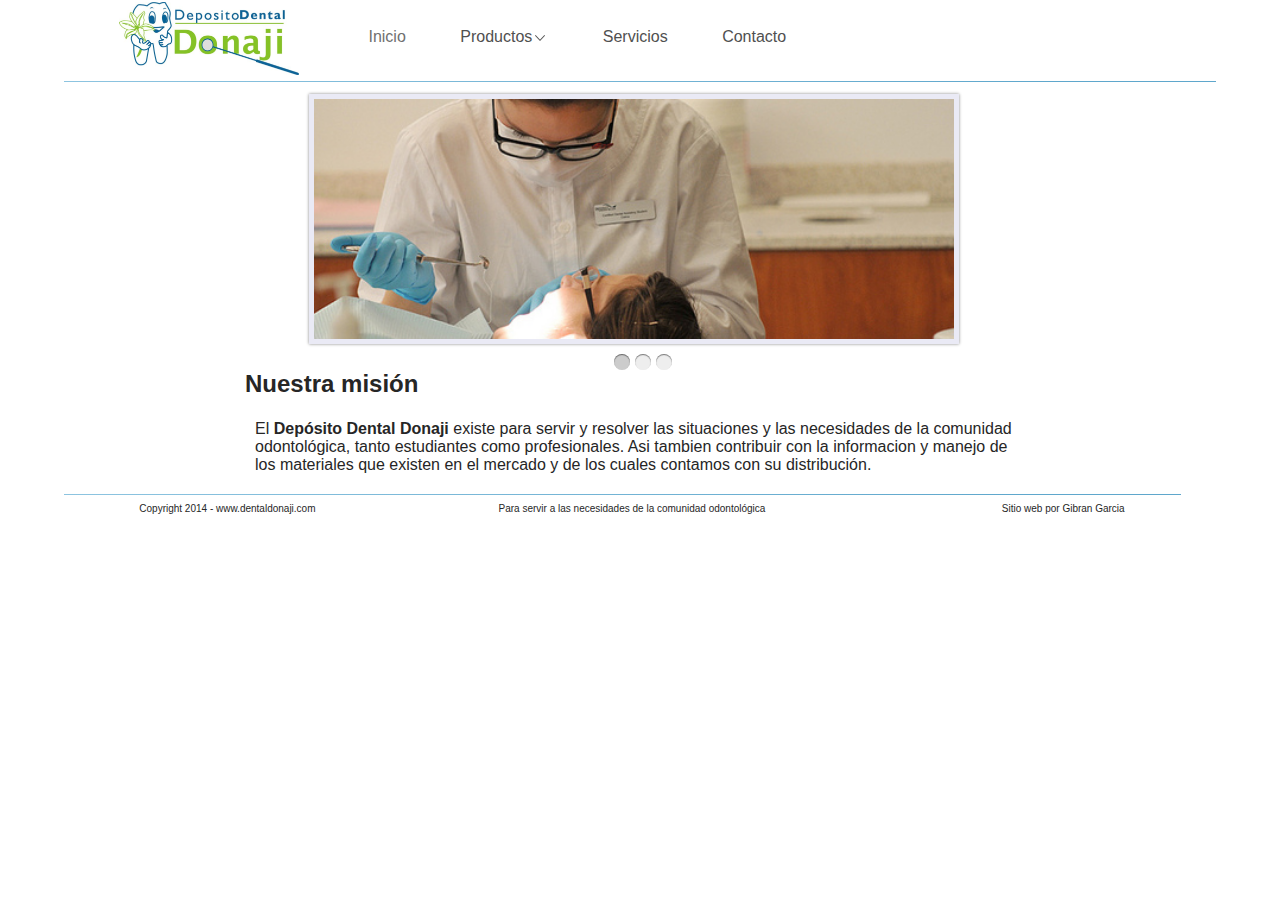
<file: Dental_Donaji_2014/index.html>
<!DOCTYPE html>
<html>
<head>
	<meta charset="utf-8">
	<link rel="icon" href="./img/single.png"></link>
	<title> Depósito Dental Donaji </title>
	
	<link rel="stylesheet" type="text/css" href="./css/main.css"></link>
	<link rel="stylesheet" type="text/css" href="./css/nivo-slider.css" meadia="screen"></link>
	<link rel="stylesheet" type="text/css" href="./css/index.css"></link>
	<script src="./js/jquery-1.11.1.js"></script>
	<script src="./js/script.js"></script>
	<script src="./js/jquery.nivo.slider.pack.js"></script>
</head>


<body>
<div id="wrapper">
	<div id="links_top">
			<ul id="links_left">
			<li><a href="./index.html"><img src="./img/logo.jpg" width="180px" height="73px" alt="Deposito Dental Donaji"/></a></li>

			<div id="navigation">
			<li><a href="./index.html">Inicio</a></li>
			<li><a href="./products.html">Productos<img id="downArrow" src="./img/downArrow.png" width="16px" height="16px"/></a></li>
			<li><a href="./services.html">Servicios</a></li>
			<li><a href="./contact.html">Contacto</a></li>
			</div>
			</ul>
		</div>

	<div class="seperator"></div>
	
	<div class="twelve">
		<div id="slider_wrapper">
			<div id="slider" class="nivoSlider">
			<img src="./img/first.jpg"/>
			<img src="./img/second.jpg"/>
			<img src="./img/third.jpg"/>
			</div>
		</div>
	</div>

	<div class="mission">
	<h2> Nuestra misión </h2>
	<p> El <b>Depósito Dental Donaji</b> existe para servir y resolver las situaciones y las necesidades de la comunidad odontológica, tanto estudiantes como profesionales. Asi tambien contribuir con la informacion y manejo de los materiales que existen en el mercado y de los cuales contamos con su distribución.</p>
	</div>

	<div class="seperator content_seperator"></div>

	<footer>
	<ul>
	<li> Copyright 2014 - www.dentaldonaji.com </li>
	<li> Para servir a las necesidades de la comunidad odontológica </li>
	<li> Sitio web por Gibran Garcia </li>
	</ul>
	</footer>
</div>
</body>
</html>

<script type="text/javascript">
$(window).load(function(){
	$("#slider").nivoSlider({
	effect: "sliceDownLeft",
	slices: 16,
	pauseTime: 5000,
	directionNav: false,
	controlNav: true,
	pauseOnHover: true
	});
});
</script>
</file>
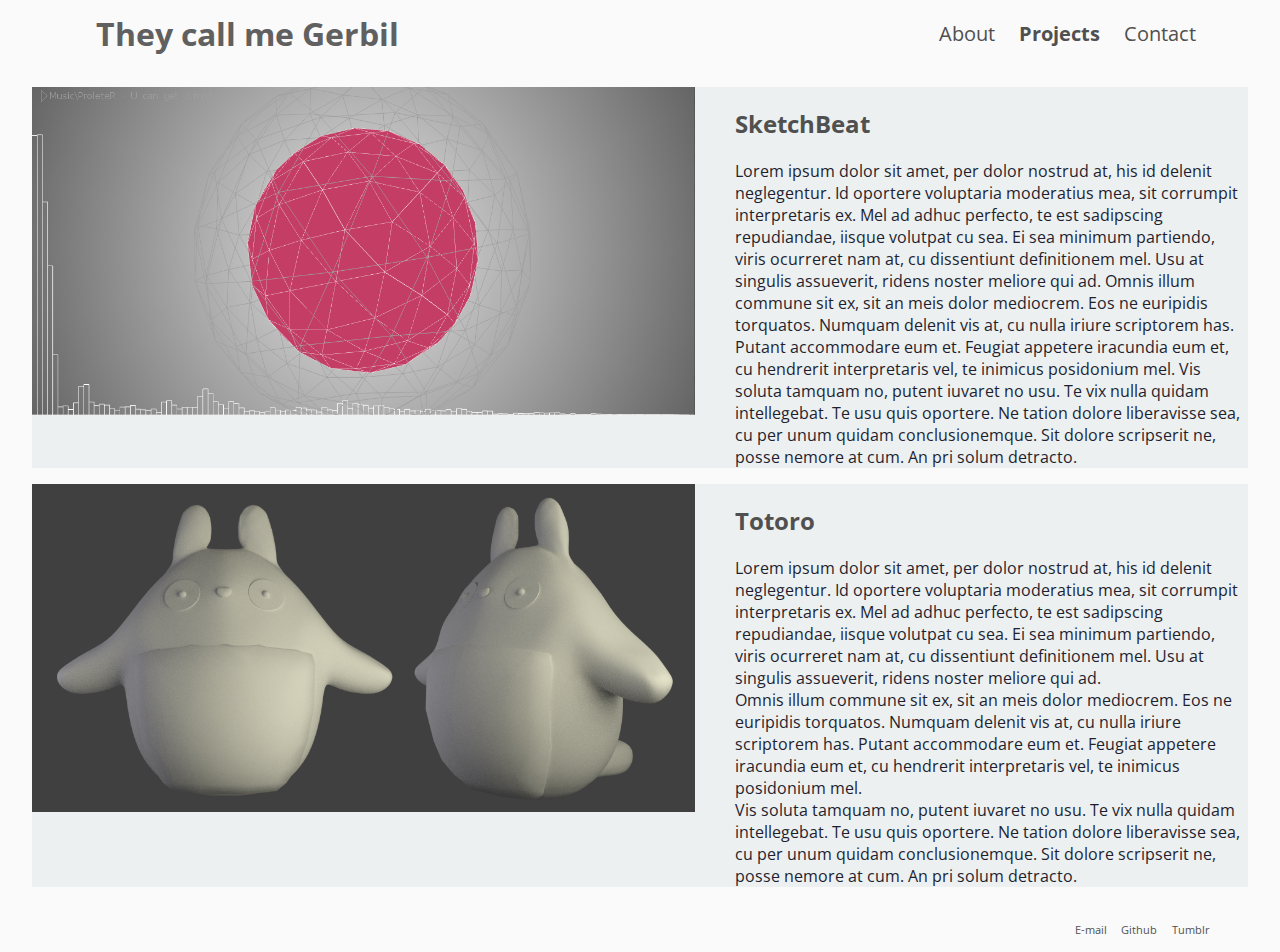
<file: Portfolio_Sep_Nov_2014/index.html>
<!DOCTYPE html>
<html>
<head>
	<meta charset='utf-8'>
	<link href='http://fonts.googleapis.com/css?family=Open+Sans+Condensed:300' rel='stylesheet' type='text/css'>
	<script src="https://ajax.googleapis.com/ajax/libs/jquery/1.11.1/jquery.min.js"></script>
	
	<title> Gibran Garcia | Programmer | Web Developer | Student </title>
	
	<link rel="stylesheet" href="./css/main.css" type="text/css" media="screen"></link>
	<link rel="stylesheet" href="./css/index.css" type="text/css" media="screen"></link>

	<script src="./js/main.js"></script>
</head>
<body >

<div id="container">

<h1 id="title">They call me Gerbil</h1>

<nav>
	<ul> 
		<li> <a href="./about.html">About</a> </li>
		<li> <a href="./index.html">Projects</a> </li>
		<li> <a href="./contact.html">Contact</a> </li>
	</ul>
</nav>

<div class="inner_container">

<article>
<img src="./img/esfera.png" width="663" height="328px"/>
<span class="description"> 

<h2>SketchBeat</h2>

<p> Lorem ipsum dolor sit amet, per dolor nostrud at, his id delenit neglegentur. Id oportere voluptaria moderatius mea, sit corrumpit interpretaris ex. Mel ad adhuc perfecto, te est sadipscing repudiandae, iisque volutpat cu sea. Ei sea minimum partiendo, viris ocurreret nam at, cu dissentiunt definitionem mel. Usu at singulis assueverit, ridens noster meliore qui ad.

Omnis illum commune sit ex, sit an meis dolor mediocrem. Eos ne euripidis torquatos. Numquam delenit vis at, cu nulla iriure scriptorem has. Putant accommodare eum et. Feugiat appetere iracundia eum et, cu hendrerit interpretaris vel, te inimicus posidonium mel.

Vis soluta tamquam no, putent iuvaret no usu. Te vix nulla quidam intellegebat. Te usu quis oportere. Ne tation dolore liberavisse sea, cu per unum quidam conclusionemque. Sit dolore scripserit ne, posse nemore at cum. An pri solum detracto.

</p>

</span>

</article>


<article>
<img src="./img/totoro_rendered.png" width="663" height="328px"/>
<span class="description"> 

<h2>Totoro</h2>

<p> Lorem ipsum dolor sit amet, per dolor nostrud at, his id delenit neglegentur. Id oportere voluptaria moderatius mea, sit corrumpit interpretaris ex. Mel ad adhuc perfecto, te est sadipscing repudiandae, iisque volutpat cu sea. Ei sea minimum partiendo, viris ocurreret nam at, cu dissentiunt definitionem mel. Usu at singulis assueverit, ridens noster meliore qui ad.
</p>

<p>
Omnis illum commune sit ex, sit an meis dolor mediocrem. Eos ne euripidis torquatos. Numquam delenit vis at, cu nulla iriure scriptorem has. Putant accommodare eum et. Feugiat appetere iracundia eum et, cu hendrerit interpretaris vel, te inimicus posidonium mel.
</p>
<p>
Vis soluta tamquam no, putent iuvaret no usu. Te vix nulla quidam intellegebat. Te usu quis oportere. Ne tation dolore liberavisse sea, cu per unum quidam conclusionemque. Sit dolore scripserit ne, posse nemore at cum. An pri solum detracto.

</p>

</span>

</article>

</div>

<footer>
<ul> 
	<li><a class="email" href="mailto:satimidus@gmail.com">E-mail</a></li>
	<li><a href="https://www.github.com/satimidus">Github</a></li>
	<li><a href="http://www.progeres.tumblr.com">Tumblr</a></li>
</ul>
</footer>

</div>

</body>
</html>
</file>
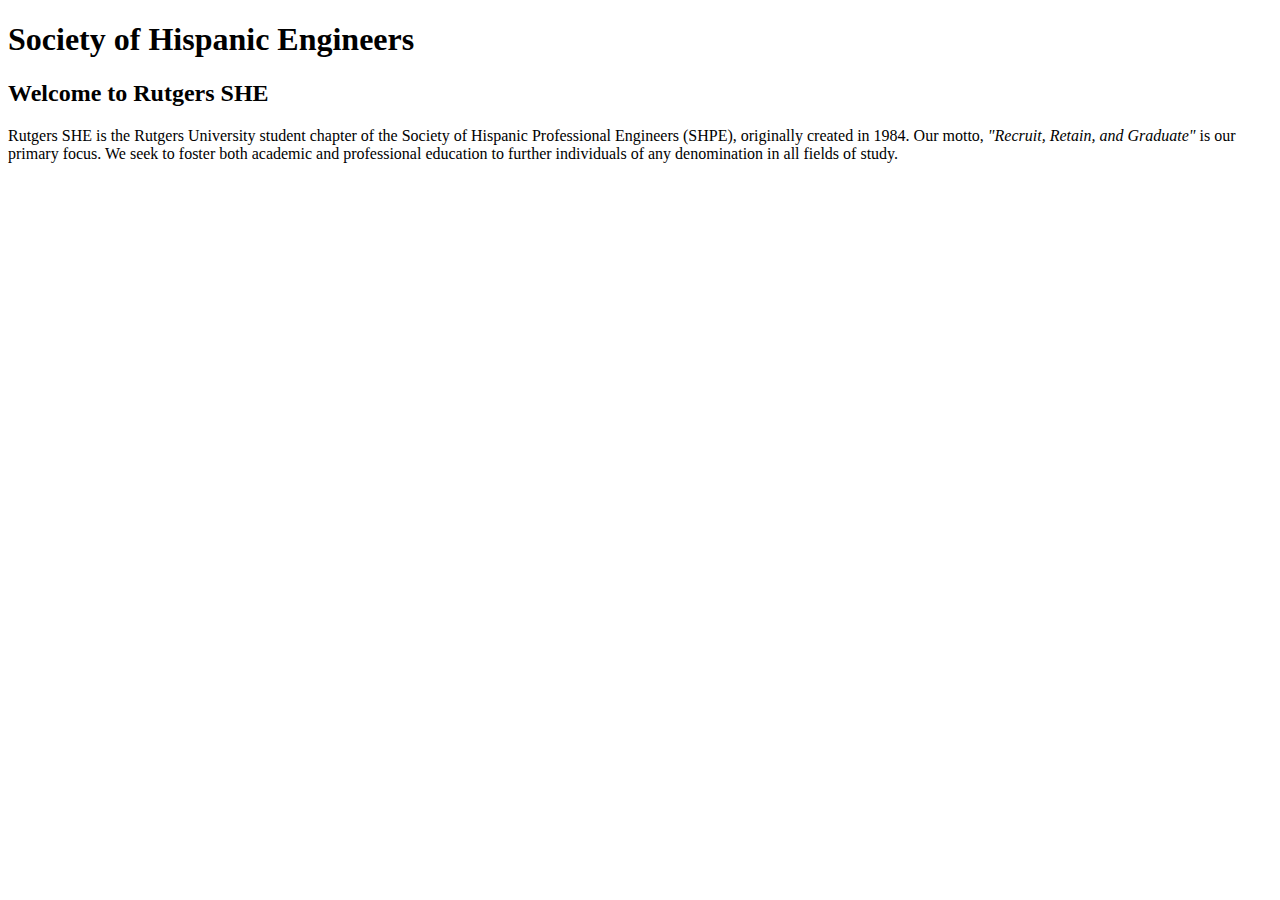
<file: RU_SHE_2015/index.html>
<!DOCTYPE html>
<html>
<!--
  ________  ___       __   ___                                    
 |\   __  \|\  \     |\  \|\  \                                   
 \ \  \|\  \ \  \    \ \  \ \  \                                  
  \ \  \\\  \ \  \  __\ \  \ \  \                                 
   \ \  \\\  \ \  \|\__\_\  \ \  \____                            
    \ \_______\ \____________\ \_______\                          
     \|_______|\|____________|\|_______|                          
             ________  ___  __    _______  _________  ________  ___  ___     
            |\   ____\|\  \|\  \ |\  ___ \|\___   ___\\   ____\|\  \|\  \    
            \ \  \___|\ \  \/  /|\ \   __/\|___ \  \_\ \  \___|\ \  \\\  \   
             \ \_____  \ \   ___  \ \  \_|/__  \ \  \ \ \  \    \ \   __  \  
              \|____|\  \ \  \\ \  \ \  \_|\ \  \ \  \ \ \  \____\ \  \ \  \ 
                ____\_\  \ \__\\ \__\ \_______\  \ \__\ \ \_______\ \__\ \__\
               |\_________\|__| \|__|\|_______|   \|__|  \|_______|\|__|\|__|
               \|_________|                                        
                                                      -Gibran Garcia | owlsketch.com
-->
<head>
    <meta charset="utf-8">
    <title>Rutgers University Society of Hispanic Engineers</title>
</head>
<body>
<h1>Society of Hispanic Engineers<h1>

<h2>Welcome to Rutgers SHE</h2>
<p>Rutgers SHE is the Rutgers University student chapter of the Society of Hispanic Professional Engineers (SHPE), originally created in 1984. 
Our motto, <em>"Recruit, Retain, and Graduate"</em> is our primary focus.
We seek to foster both academic and professional education to further individuals of any denomination in all fields of study.</p>
</body>
</html>
</file>
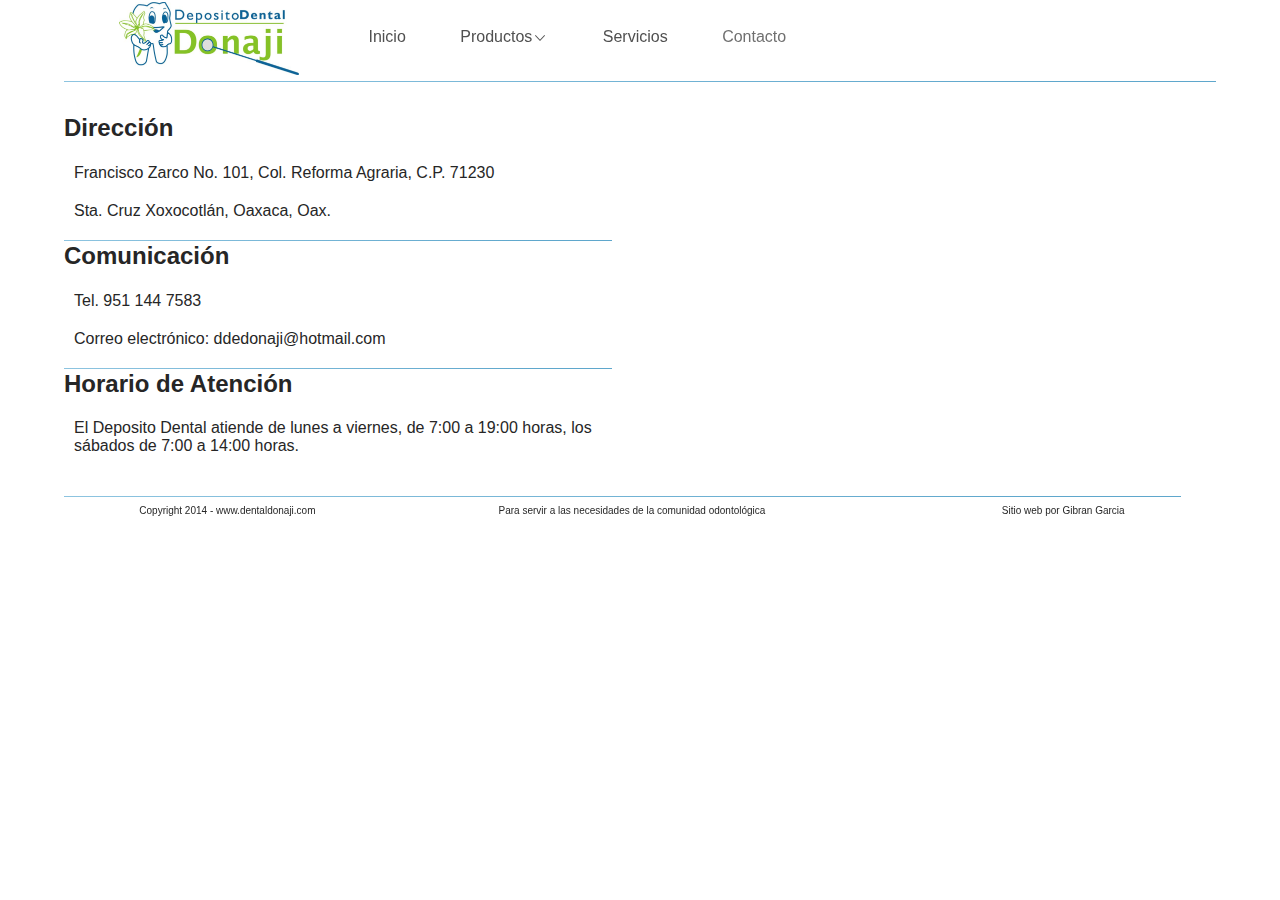
<file: Dental_Donaji_2014/contact.html>
<!DOCTYPE html>
<html>
<head>
	<meta charset="utf-8">
	<link rel="icon" href="./img/single.png"></link>
	<title> Depósito Dental Donaji </title>
	
	<link rel="stylesheet" type="text/css" href="./css/main.css"></link>
	<link rel="stylesheet" type="text/css" href="./css/contact.css"></link>
	<script src="./js/jquery-1.11.1.js"></script>
	<script src="./js/script.js"></script>
</head>


<body>
<div id="wrapper">
	<div id="links_top">
			<ul id="links_left">
			<li><a href="./index.html"><img src="./img/logo.jpg" width="180px" height="73px" alt="Deposito Dental Donaji"/></a></li>

			<div id="navigation">
			<li><a href="./index.html">Inicio</a></li>
			<li><a href="./products.html">Productos<img id="downArrow" src="./img/downArrow.png" width="16px" height="16px"/></a></li>
			<li><a href="./services.html">Servicios</a></li>
			<li><a href="./contact.html">Contacto</a></li>
			</div>
			</ul>
	</div>

	<div class="seperator"></div>	


	<div class="six">

	<h2> Dirección </h2>
	<p> Francisco Zarco No. 101, Col. Reforma Agraria, C.P. 71230 </p>
	<p> Sta. Cruz Xoxocotlán, Oaxaca, Oax. </p>

	<div class=" seperator content_seperator">
	</div>
	<h2> Comunicación </h2>
	<p> Tel. 951 144 7583 </p>
	<p> Correo electrónico: ddedonaji@hotmail.com </p>

	<div class=" seperator content_seperator">
	</div>

	<h2> Horario de Atención </h2>
	<p> El Deposito Dental atiende de lunes a viernes, de 7:00 a 19:00 horas, los sábados de 7:00 a 14:00 horas. </p>
	
	</div>

	<div id="map">
	<iframe width="525" height="400" frameborder="0" scrolling="no" marginheight="0" marginwidth="0"
	src="https://maps.google.com.mx/maps?f=q&amp;source=s_q&amp;hl=es-419&amp;geocode=&amp;q=Francisco+Zarco+101,+%C3%81rea+Sin+Asignaci%C3%B3n+de+Nombre+de+Colonia+(%C3%81rea+Sin+Definici%C3%B3n+de+L%C3%ADmites+Municipales+Entre+Los+Municipios+de+Oaxaca+de+Ju%C3%A1rez+y+Santn),+Santa+Cruz+Xoxocotl%C3%A1n&amp;aq=0&amp;oq=101+Fr&amp;sll=17.046733,-96.728697&amp;sspn=0.012945,0.021136&amp;gl=mx&amp;ie=UTF8&amp;hq=&amp;hnear=Francisco+Zarco+101,+%C3%81rea+Sin+Asignaci%C3%B3n+de+Nombre+de+Colonia+(%C3%81rea+Sin+Definici%C3%B3n+de+L%C3%ADmites+Municipales+Entre+Los+Municipios+de+Oaxaca+de+Ju%C3%A1rez+y+Santn),+Santa+Cruz+Xoxocotl%C3%A1n,+Oaxaca&amp;ll=17.046657,-96.728566&amp;spn=0.006431,0.010568&amp;t=m&amp;z=14&amp;output=embed"></iframe><br/>
	
	</div>
	<div class="seperator content_seperator"></div>

	<footer>
	<ul>
	<li> Copyright 2014 - www.dentaldonaji.com </li>
	<li> Para servir a las necesidades de la comunidad odontológica </li>
	<li> Sitio web por Gibran Garcia </li>
	</ul>
</footer>
</div>

<script>
$(document).ready(function() {
	
		var width = $(this).width();
		$(window).resize(function() {
		width = $(this).width();
		headertoggle(width);
		});
});

function headertoggle(width){
	if(width < 1162)
	{
	$("#map").css("margin","auto");
	$("#map").css("float","none");
	$("#map").css("display","block");
	$(".six").css("text-align","center");
	$(".six").css("margin","auto");
	$(".six").css("float","none");
	$(".six").css("display","block");
	$(".six").css("width","90%");
	$("p").css("margin-top","0px");
	$("p").css("margin-bottom","0px");
	$("#map").width("622px");
	$("iframe").width("620px");
	}
	else if (width >= 1162)
	{
	$("#map").css("margin","none");
	$("#map").css("float","left");
	$("#map").css("display","inline-block");
	$(".six").css("text-align","left");
	$(".six").css("margin","none");
	$(".six").css("float","left");
	$(".six").css("display","inline-block");
	$(".six").css("width","49%");
	$("p").css("margin-top","16px");
	$("p").css("margin-bottom","16px");
	$("#map").width("525px");
	$("iframe").width("525px");
	}
		
		if(width < 800)
		{
			$("#links_top ul li").css("margin-right","5px");
			$("#links_top ul li").css("padding-right","5px");
			$("#links_top ul li").css("padding-left", "5px");
			$("#links_left").css("padding-left","5px");
			$("#navigation").css("padding-left","4px");
			$("#navigation").css("padding-right","4px");
			$("#navigation").css("margin-right","0px");
			$("#navigation").css("margin-left","0px");
			$("body").width("95%");
		}
		else if(width >= 800) {
			$("#links_top ul li").css("margin-right","15px");
			$("#links_top ul li").css("padding-right","15px");
			$("#links_top ul li").css("padding-left", "15px");
			$("#links_left").css("padding-left","40px");
			$("#navigation").css("padding-left","15px");
			$("#navigation").css("padding-right","15px");
			$("#navigation").css("margin-right","15px");
			$("#navigation").css("margin-left","5px");
			$("body").width("90%");
		}
}
</script>
</body>
</html>
</file>
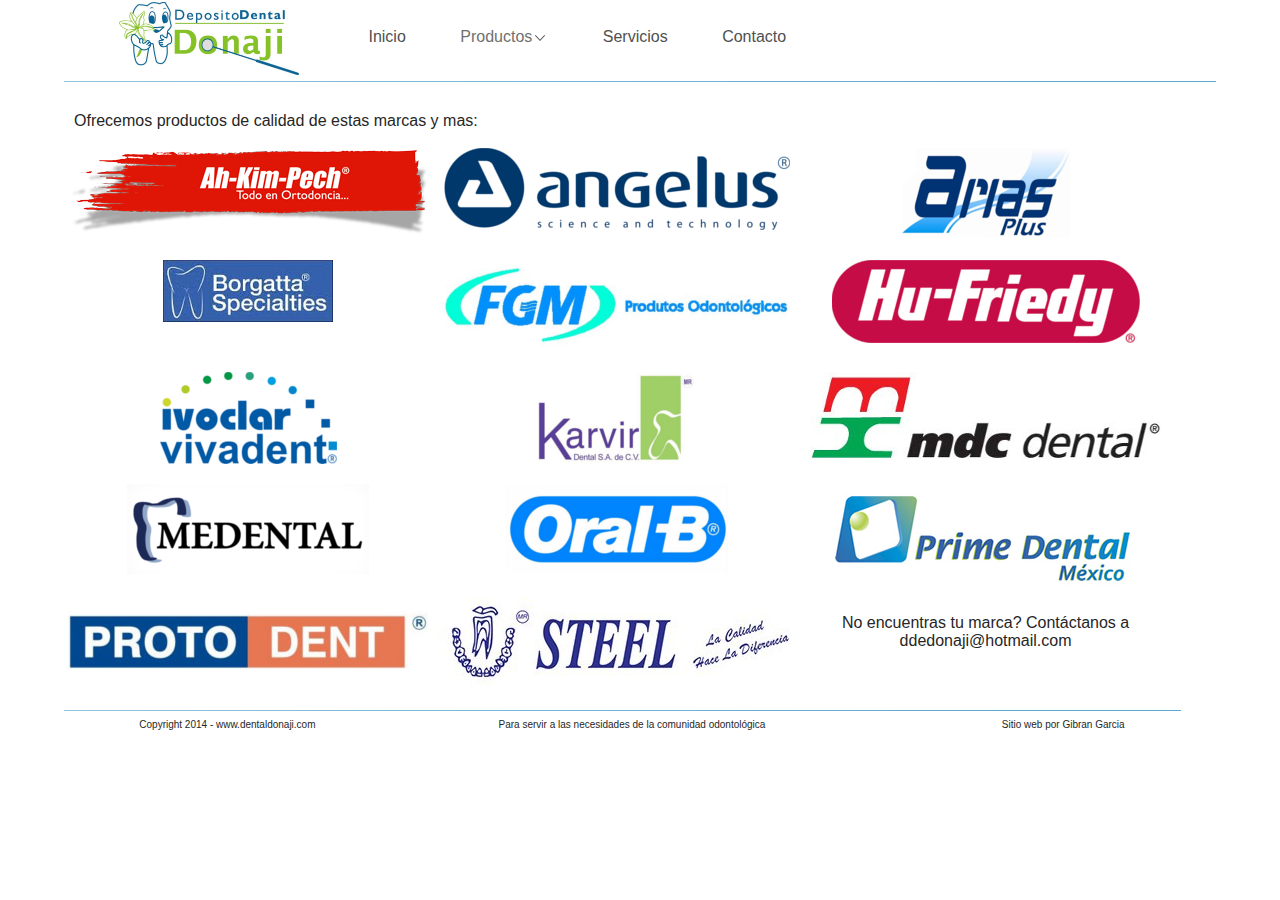
<file: Dental_Donaji_2014/products.html>
<!DOCTYPE html>
<html>
<head>
	<meta charset="utf-8">
	<link rel="icon" href="./img/single.png"></link>
	<title> Depósito Dental Donaji </title>
	<link rel="stylesheet" type="text/css" href="./css/main.css"></link>
	<script src="http://ajax.googleapis.com/ajax/libs/jquery/1.11.0/jquery.min.js"></script>
	<script src="./js/script.js"></script>
</head>


<body>
<div id="wrapper">
	<div id="links_top">
			<ul id="links_left">
			<li><a href="./index.html"><img src="./img/logo.jpg" width="180px" height="73px" alt="Deposito Dental Donaji"/></a></li>

			<div id="navigation">
			<li><a href="./index.html">Inicio</a></li>
			<li><a href="./products.html">Productos<img id="downArrow" src="./img/downArrow.png" width="16px" height="16px"/></a></li>
			<li><a href="./services.html">Servicios</a></li>
			<li><a href="./contact.html">Contacto</a></li>
			</div>
			</ul>
	</div>

	<div class="seperator"></div>

	<div class="twelve"> <p> Ofrecemos productos de calidad de estas marcas y mas: </p> </div>

	<div class="four products"><img class="center" src="./img/Productos/ahkimpech.png"/></div>
	<div class="four products"><img class="center" src="./img/Productos/angelus.jpg"/></div>
	<div class="four products"><img class="center" src="./img/Productos/arias.png"/></div>
	

	<div class="four products"><img class="center" src="./img/Productos/borgatta.jpg"/></div>
	<div class="four products"><img class="center" src="./img/Productos/FGMDental.jpg"/></div>
	<div class="four products"><img class="center" src="./img/Productos/HF_Logo.jpg"/></div>

	<div class="four products"><img class="center" src="./img/Productos/ivoclarLogo.png"/></div>
	<div class="four products"><img class="center" src="./img/Productos/karvir.jpg"/></div>
	<div class="four products"><img class="center" src="./img/Productos/mdc_dental.jpg"/></div>
	
	<div class="four products"><img class="center" src="./img/Productos/medental.png"/></div>
	<div class="four products"><img class="center" src="./img/Productos/ORALB_Logo.jpg"/></div>
	<div class="four products"><img class="center" src="./img/Productos/primedental.jpg"/></div>
	
	<div class="four products"><img class="center" src="./img/Productos/protodent.jpg"/></div>
	<div class="four products"><img class="center" src="./img/Productos/steel.jpg"/></div>
	<div class="four products"><p> No encuentras tu marca? Contáctanos a ddedonaji@hotmail.com</p></div>
	<div class="seperator content_seperator"></div>

	<footer>
	<ul>
	<li> Copyright 2014 - www.dentaldonaji.com </li>
	<li> Para servir a las necesidades de la comunidad odontológica </li>
	<li> Sitio web por Gibran Garcia </li>
	</ul>
	</footer>
</div>
</body>
</html>
</file>
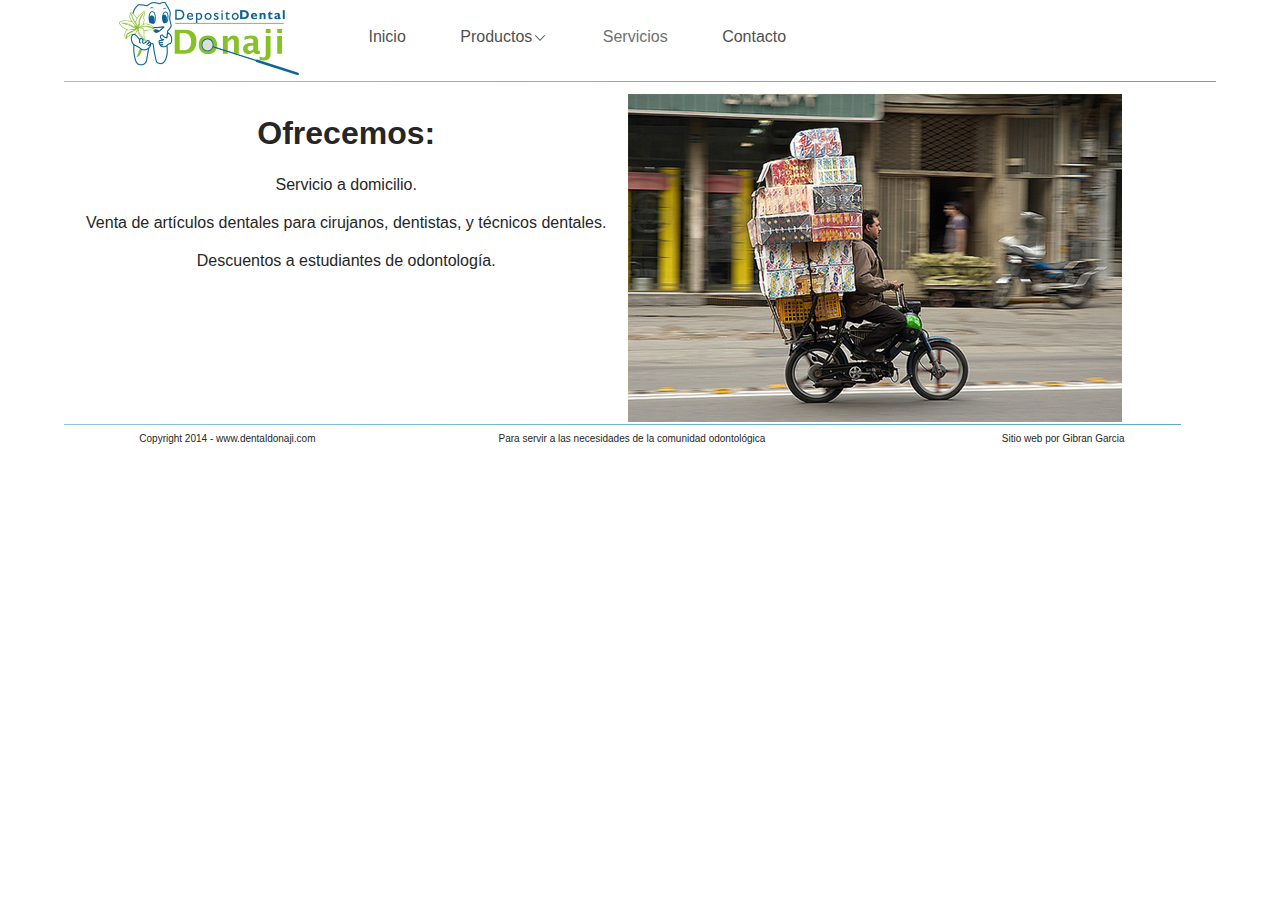
<file: Dental_Donaji_2014/services.html>
<!DOCTYPE html>
<html>
<head>
	<meta charset="utf-8">
	<link rel="icon" href="./img/single.png"></link>
	<title> Depósito Dental Donaji </title>
	
	<link rel="stylesheet" type="text/css" href="./css/main.css"></link>
	<script src="http://ajax.googleapis.com/ajax/libs/jquery/1.11.0/jquery.min.js"></script>
	<script src="./js/script.js"></script>
</head>


<body>
<div id="wrapper">
	<div id="links_top">
			<ul id="links_left">
			<li><a href="./index.html"><img src="./img/logo.jpg" width="180px" height="73px" alt="Deposito Dental Donaji"/></a></li>

			<div id="navigation">
			<li><a href="./index.html">Inicio</a></li>
			<li><a href="./products.html">Productos<img id="downArrow" src="./img/downArrow.png" width="16px" height="16px"/></a></li>
			<li><a href="./services.html">Servicios</a></li>
			<li><a href="./contact.html">Contacto</a></li>
			</div>
			</ul>
	</div>

	<div class="seperator"></div>
	
	<div class="six centered">
	<h1> Ofrecemos: </h1>
	<p>
	Servicio a domicilio.
	</p>
	<p>
	Venta de artículos dentales para cirujanos, dentistas, y técnicos dentales.
	</p>
	<p>
	Descuentos a estudiantes de odontología.
	</p>
	</div>

	<div class="six">
	<img src="./img/delivery.jpg"/>
	</div>

	<div class="seperator content_seperator"></div>

	<footer>
	<ul>
	<li> Copyright 2014 - www.dentaldonaji.com </li>
	<li> Para servir a las necesidades de la comunidad odontológica </li>
	<li> Sitio web por Gibran Garcia </li>
	</ul>
	</footer>
</div>
</body>
</html>
</file>
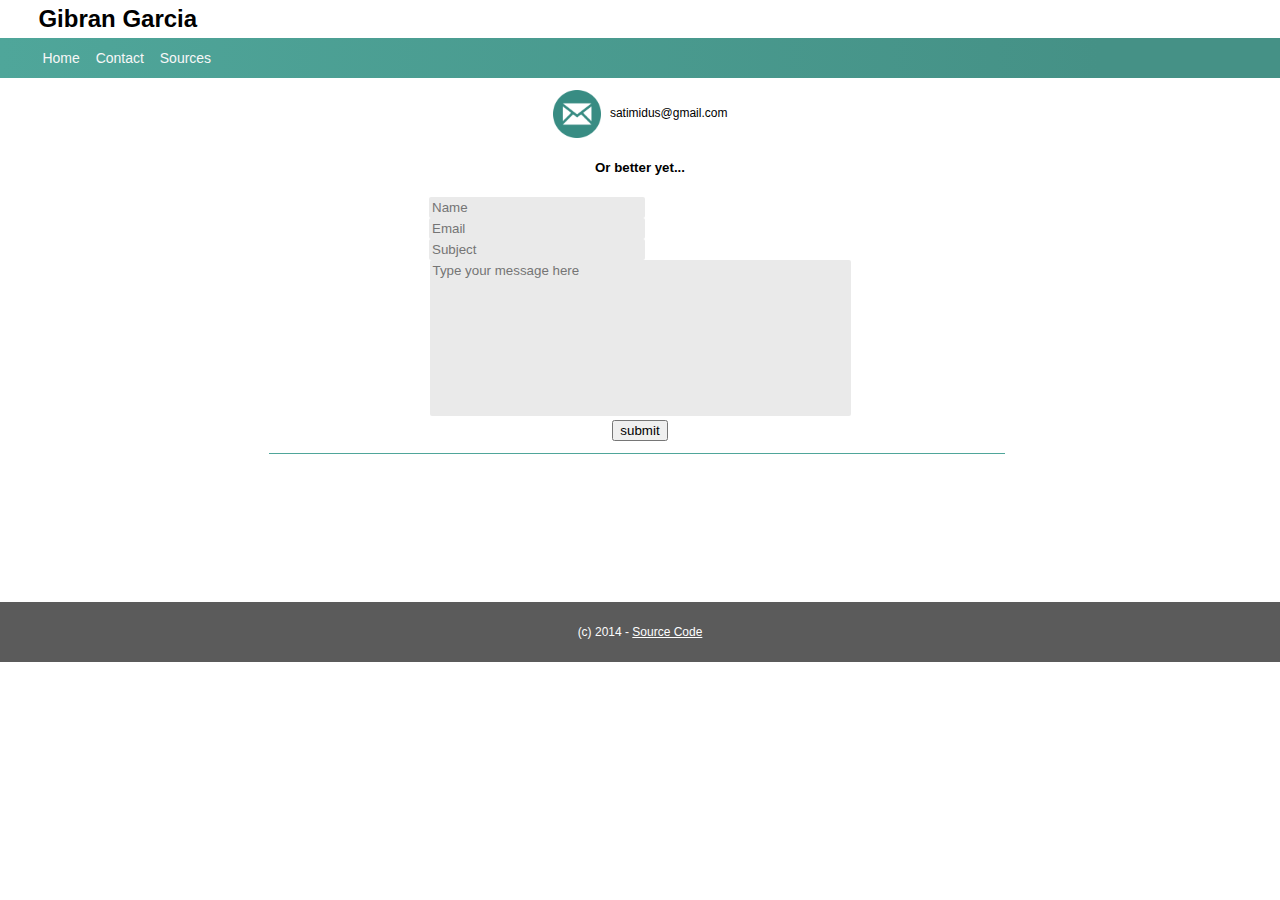
<file: Portfolio_Feb_Sep_2014/contact.html>
<!DOCTYPE html>
<html>
<head>
        <meta charset="utf-8">
        <title> Gibran Garcia • Programming • Web  </title>
        <link href="./css/main.css" rel="stylesheet" type="text/css" media="all">
</head>
<body>
<header>
<h2><a href="./index.html"> Gibran Garcia </a> </h2>

<nav>
<ul>
<li><a href="./index.html"> Home </a> </li>
<li><a href="./contact.html">Contact </a></li>
<li><a href="./sources.html">  Sources  </a></li>
</ul>
</nav> 

</header>

<article>
	<p class="centered">
	 	<img class="icons" src="./img/emailIcon.png" height="48" width="48"/>
		satimidus@gmail.com
	</p>

	<p>
	<h5>
	Or better yet...
	</h5>
	<form action="./index.html" method="post">

		<span class="textInput">
			<input class="info" type="text" name="name" placeholder="Name"/> <br>
		</span>

		<span class="textInput">
			<input class="info" type="text" name="email" placeholder="Email"/> <br>
		</span>

		<span class="textInput">
			<input class="info" type="text" name="subject" placeholder="Subject"/> <br>
		</span>

		<textarea class="body" rows="10" cols="50" name="body" placeholder="Type your message here"></textarea>
		<br>
		
		<input type="submit" value="submit"/>
	</form>
	</p>

	<div class="divider"></div>
</article>

<footer>
	<p> (c) 2014 - <a href="https://www.github.com/Satimidus/Website"> Source Code </a> </p>
</footer>

</body>


</html>
</file>
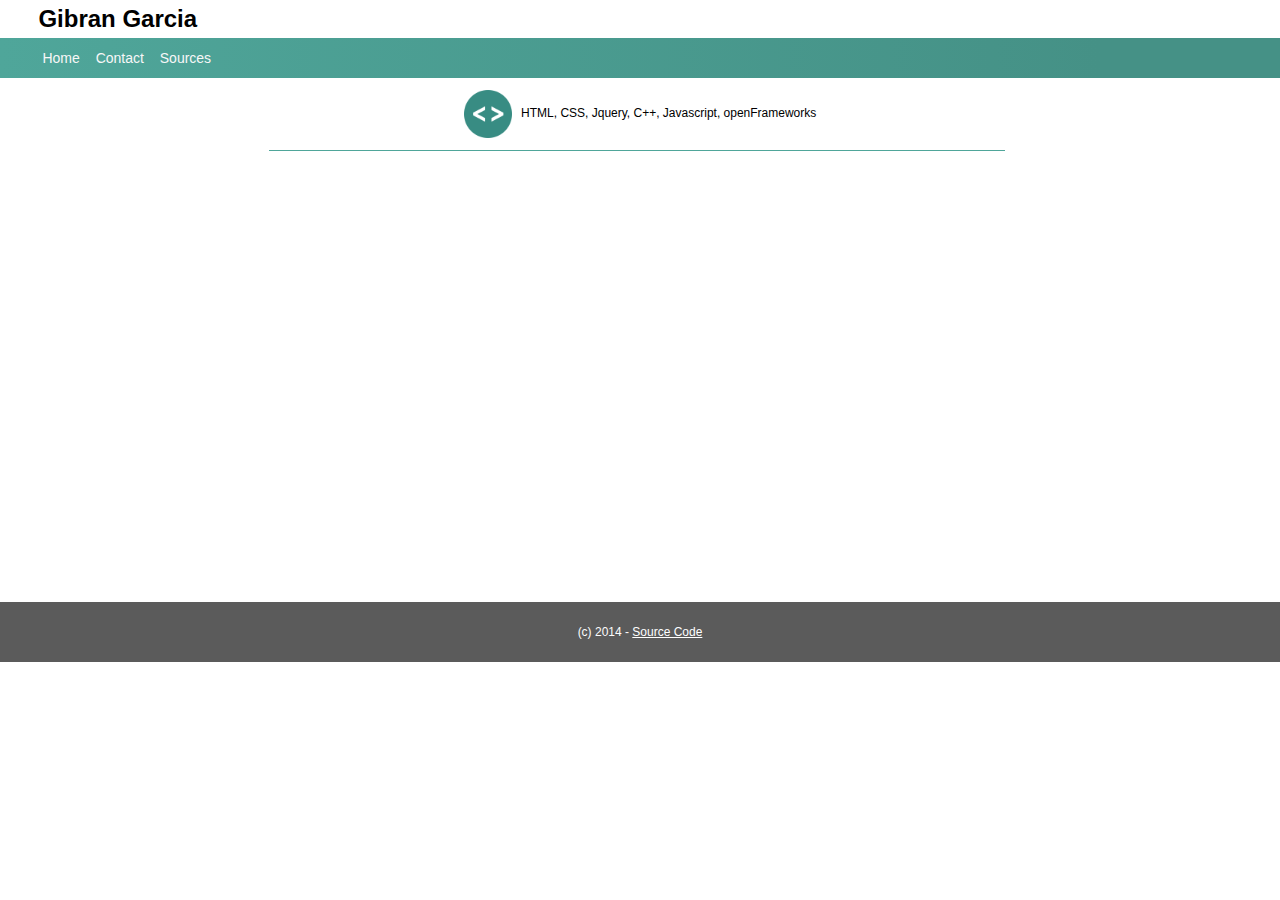
<file: Portfolio_Feb_Sep_2014/sources.html>
<!DOCTYPE html>
<html>
<head>
	<meta charset="utf-8">
	<title> Gibran Garcia • Programming • Web </title>
	<link href="./css/main.css" rel="stylesheet" type="text/css" media="all">
</head>
<body>
<header> 
<h2><a href="./index.html"> Gibran Garcia </a> </h2>

<nav>
<ul>
<li><a href="./index.html"> Home </a> </li>
<li><a href="./contact.html">Contact </a></li>
<li><a href="./sources.html">  Sources  </a></li>
</ul>
</nav> 

</header>
<article>
	<p class="centered">
	<img src="./img/codeIcon.png" class="icons" height="48" width="48"/> 
	HTML, CSS, Jquery, C++, Javascript, openFrameworks
	</p>
	<div class="divider"> </div>
</article>

<footer>
<p> (c) 2014 - <a href="https://www.github.com/Satimidus/Website"> Source Code </a> </p>
</footer>
</body>
</html>
</file>
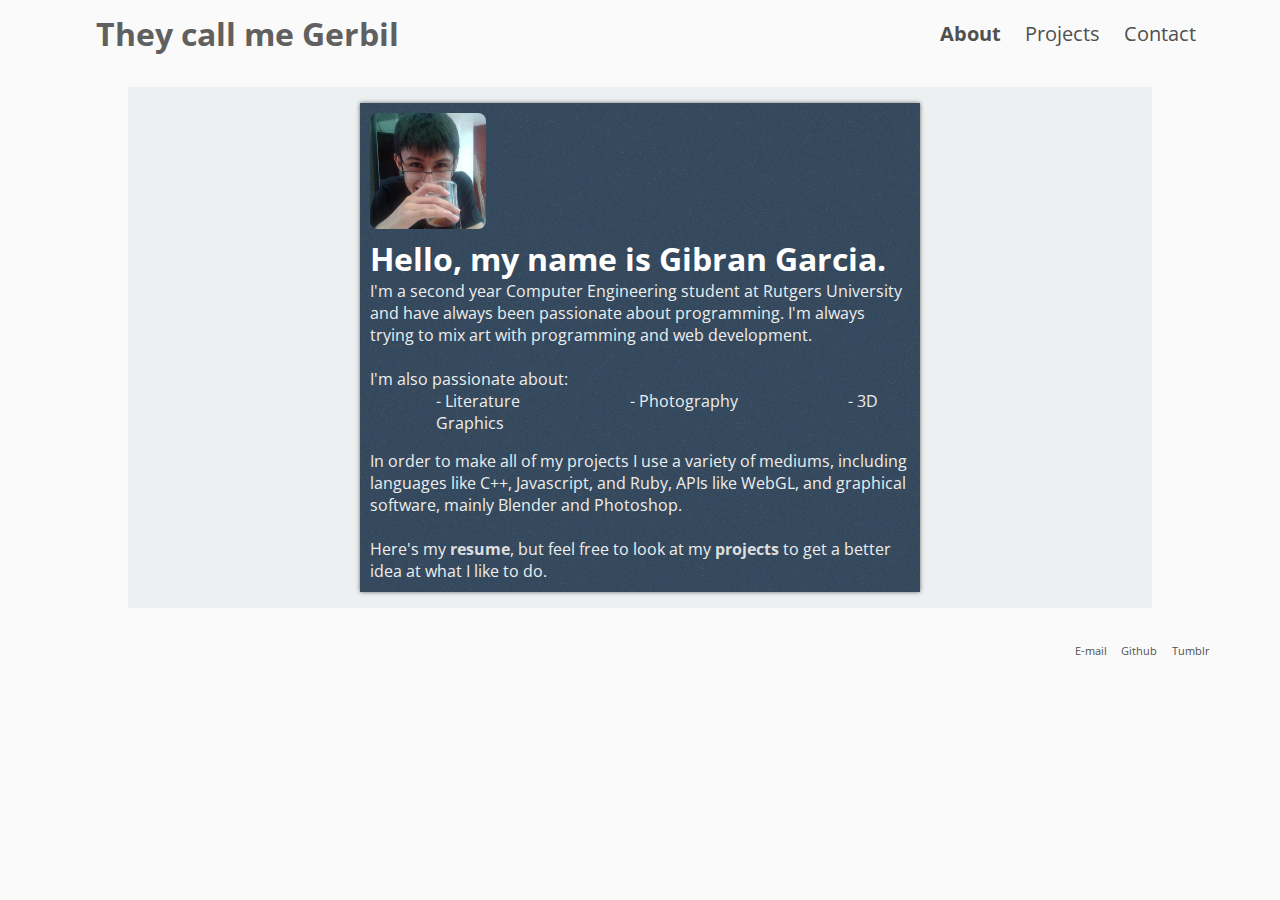
<file: Portfolio_Sep_Nov_2014/about.html>
<!DOCTYPE html>
<html>
<head>
	<meta charset='utf-8'>
	<link href='http://fonts.googleapis.com/css?family=Open+Sans+Condensed:300' rel='stylesheet' type='text/css'>
	<script src="https://ajax.googleapis.com/ajax/libs/jquery/1.11.1/jquery.min.js"></script>
	<title> Gibran Garcia | Programmer | Web Developer | Student </title>

	<link rel="stylesheet" href="./css/main.css" type="text/css" media="screen"></link>
	<link rel="stylesheet" href="./css/about.css" type="text/css" media="screen"></link>

	<script src="./js/main.js"></script>
</head>
<body>

<div id="container">

<h1 id="title">They call me Gerbil</h1>
<nav>
	<ul> 
		<li> <a href="./about.html">About</a> </li>
		<li> <a href="./index.html">Projects</a> </li>
		<li> <a href="./contact.html">Contact</a> </li>

	</ul>
</nav>

<div class="inner_container">

<article>
<img id="portfolio_pic" src="./img/portfolio_pic.jpg" width="116px" height="116px"/>
<h1> Hello, my name is Gibran Garcia. </h1>
<p> I'm a second year Computer Engineering student at Rutgers University and have always been passionate about programming.
I'm always trying to mix art with programming and web development. </p>
<br>
<p> I'm also passionate about: </p>
<ul> 
	<li> - Literature </li>
	<li> - Photography </li>
	<li> - 3D Graphics </li>
</ul>

<p> In order to make all of my projects I use a variety of mediums, including languages like C++, Javascript, and Ruby, APIs like WebGL, and graphical software, mainly Blender and Photoshop. </p>

<br>

<p> Here's my <b><a href="#">resume</a></b>, but feel free to look at my <b><a href="./index.html">projects</a></b> to get a better idea at what I like to do. </p>
</article>

</div>

<footer>
<ul> 
	<li><a class="email" href="mailto:satimidus@gmail.com">E-mail</a></li>
	<li><a href="https://www.github.com/satimidus">Github</a></li>
	<li><a href="http://www.progeres.tumblr.com">Tumblr</a></li>
</ul>
</footer>

</div>
</body>
</html>
</file>
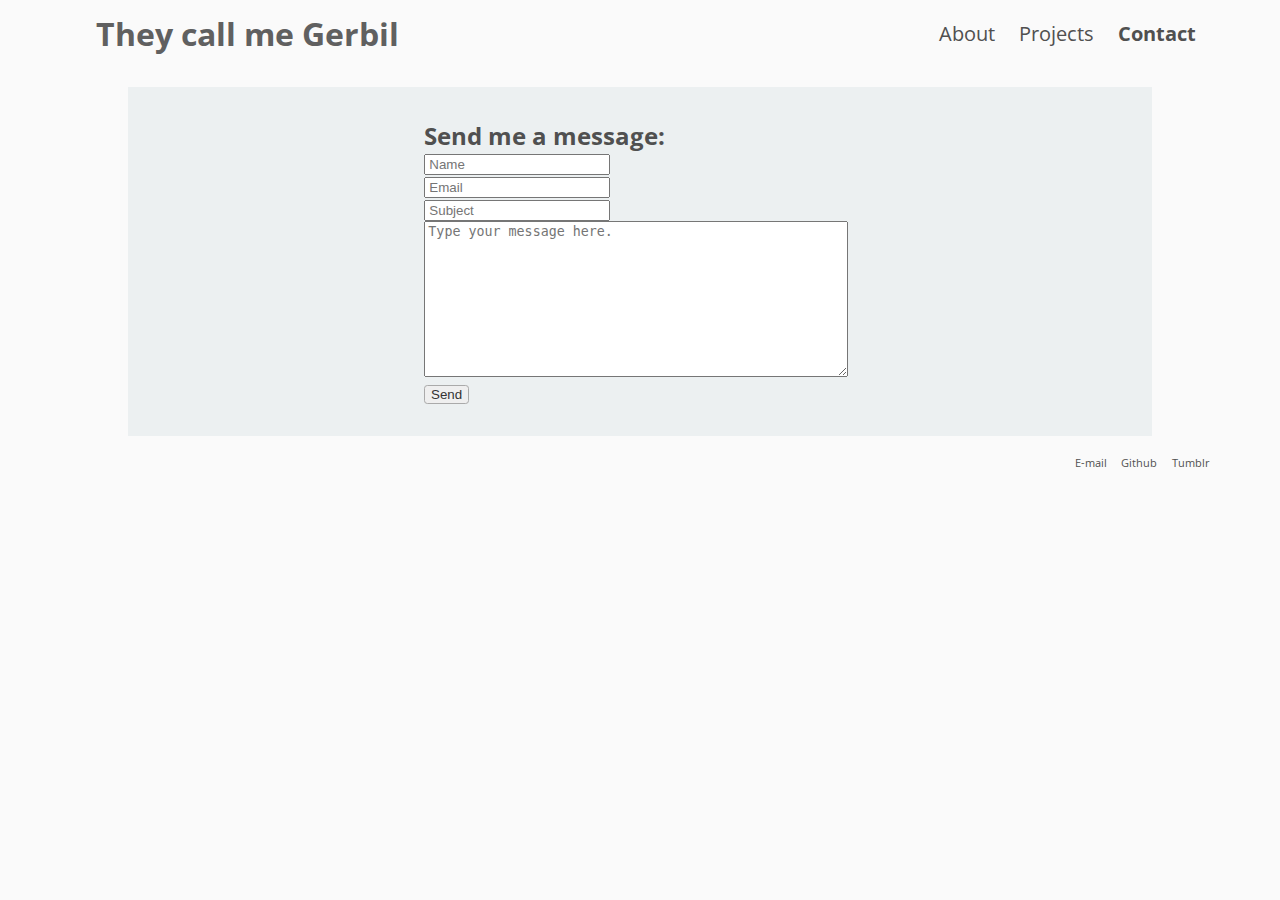
<file: Portfolio_Sep_Nov_2014/contact.html>
<!DOCTYPE html>
<html>
<head>
	<meta charset='utf-8'>
	<link href='http://fonts.googleapis.com/css?family=Open+Sans+Condensed:300' rel='stylesheet' type='text/css'>
	<script src="https://ajax.googleapis.com/ajax/libs/jquery/1.11.1/jquery.min.js"></script>
	
	<title> Gibran Garcia | Programmer | Web Developer | Student </title>
	
	<link rel="stylesheet" href="./css/main.css" type="text/css" media="screen"></link>
	<link rel="stylesheet" href="./css/contact.css" type="text/css" media="screen"></link>

	<script src="./js/main.js"></script>
</head>
<body>

<div id="container">

<h1 id="title">They call me Gerbil</h1>

<nav>
	<ul> 
		<li> <a href="./about.html">About</a> </li>
		<li> <a href="./index.html">Projects</a> </li>
		<li> <a href="./contact.html">Contact</a> </li>
	</ul>
</nav>

<div class="inner_container">

<article>

<h2> Send me a message: </h2>

<form action="#" method="post">
	<p>
		<input type="text" name="name" placeholder="Name"></input> <br />
		<input type="email" name="email" placeholder="Email"></input> <br />
		<input type="text" name="subject" placeholder="Subject"></input> <br />
		<textarea class="body" rows="10" cols="50" name="body" placeholder="Type your message here."></textarea> <br />
		<button type="submit">Send</button>	
	</p>
</form>

</article>

</div>

<footer>
<ul> 
	<li><a class="email" href="mailto:satimidus@gmail.com">E-mail</a></li>
	<li><a href="https://www.github.com/satimidus">Github</a></li>
	<li><a href="http://www.progeres.tumblr.com">Tumblr</a></li>
</ul>
</footer>

</div>

</body>
</html>
</file>
<file: Dental_Donaji_2014/css/main.css>
html {
	margin: 0px;
}

body {
	color: #262626;
	margin-left: auto;
	margin-right: auto;
	margin-top: 0px;
	margin-bottom: 0px;
	width: 90%;
	min-width: 690px;
	max-width: 1250px;
	font-family: arial, sans-serif;
}

p {
	padding: 2px 10px 2px 10px;
}

img {
	display: inline;
	text-align: center;
	vertical-align: middle;
}

img.center {
	display: block;
	margin-left: auto;
	margin-right: auto;
	vertical-align: middle;
	margin-top: auto;
	margin-bottom: auto;
}

::selection {
	background: #40bce5;
	color: white;
}

::-moz-selection {
	background: #40bce5;
	color: white;
}

#links_top {
	display: block;
}

#links_top ul {
	display: inline;
}
		
		#links_top ul li, #navigation{
			display: inline;	
			margin-left: 5px;
			margin-right: 15px;
			font-size: 16px;
			padding: 10px 15px 10px 15px;
		}

		#links_top ul li:first-child {
			margin-left: 0px;
		}

		#links_top ul li img:first-child {
			margin-top: 2px;
		}

		#downArrow {
			margin-bottom: 2px;
		}
		
		#links_top form {
			float: right;
			margin-top: 22px;
		}

				.search input[type="text"] {
					border: 1px solid #B8B8B8;
					width: 300px;
					height: 24px;
					margin-left: 14px;
					padding-left: 6px;
				}

				.search input[type="text"]:focus{
				outline: none;
				border: 1px solid #5fa7cc;
				}
				
				#search_icon {
				width: 16px;
				margin-left: 0px;	
				margin-right: 14px;
				height: 16px;
				}

		#links_top ul li a{
			text-decoration: none;
			color: #505050;
		}

				#links_top ul li a:hover{
					color: #707070;
					text-decoration: underline;
				}
.seperator {
	margin: 6px auto 12px auto;
	width: 100%;
	height: 1px;
	background-image: -webkit-gradient(linear,right bottom,left bottom,color-stop(0.14, #459186),color-stop(1, #4FA69A));
	background-image: -o-linear-gradient(left, #5FA7CC;14%, #8dc4e0 100%);
	background-image: -moz-linear-gradient(left, #5FA7CC 14%, #8dc4e0 100%);
	background-image: -webkit-linear-gradient(left, #5FA7CC 14%, #8dc4e0 100%);
	background-image: -ms-linear-gradient(left, #5FA7CC 14%, #8dc4e0 100%);
	background-image: linear-gradient(to left, #5FA7CC 14%, #8dc4e0 100%);
}

.content_seperator {
	width: 97%;	
	margin: auto;
	margin-top: 2px;
	float: left;
}

footer {
margin-top: 8px;
margin-bottom: 8px;
width: 96%;
display: inline-block;
font-size: 10px;
}

footer ul {
	width: 90%;
	margin: auto;
}

footer ul li {
	float: left;
	width: 33%;
	display: inline;
	margin: auto;
}

footer ul li:nth-child(2) {
	text-align: center;
}

footer ul li:last-child {
	text-align: right;
}

.twelve {
	width: 99%;
	display: inline-block;
	float: left;
}

.eight {
	width: 65%;
	display: inline-block;
	float: left;
}

.six {
	width: 49%;
	display: inline-block;
	float: left;
}	

.centered {
	text-align: center;
}



.four {
	width: 32%;
	display: inline-block;
	float: left;
}

.products {
	display: inline-block;
	height: 92px;
	min-width: 360px;
	margin-bottom: 20px;
	text-align: center;
}

.three {
	width: 24%;
	display: inline-block;
	float: left;
}
</file>
<file: Dental_Donaji_2014/css/index.css>
#slider_wrapper {
	width: 640px;
	height: 240px;
	margin: auto;
	padding: 5px;
	background: #EAEAF5;

	box-shadow: 0 0 3px #888;
	-moz-box-shadow: 0 0 3px #888;
	-webkit-box-shadow: 0 0 3px #888;
}

.nivoSlider {
	position: relative;
	width: 640px;
	height: 240px;
}

.nivoSlider img {
	 display: none;
	 position: absolute;
	 top: 0;
	 left: 0;
}


.nivo-controlNav a {
	display: block;
	float: left;
	height: 16px;
	width: 16px;
	margin-right: 5px;
	text-indent: -9999px;
	background: #EEEEEE;
	border-radius: 100%;
	box-shadow: inset 0px 1px 1px rgba(0,0,0,.5), 0px 1px 1px rgba(255,255,255,.05);
}

.nivo-controlNav a:first-child {
	margin-left: 300px;
}

.nivo-controlNav a.active {
	background: #CCCCCC;
}

.mission {
	max-width: 790px;
	margin: 60px auto 0px auto;
}
</file>
<file: Portfolio_Sep_Nov_2014/css/main.css>
body {
	background-color: #fafafa;
	//background: url(../img/light_toast.png) fixed;
	font-family: 'Open Sans Condensed', sans-serif;
	font-size: medium; //medium is 16px
	color: #505050;
	margin: 0em;
}

h1,h2,h3,h4 {
	color: #505050;
}

::selection {
	background: #1080a0;
	color: white;
}

::-moz-selection {
	background: #40bce5;
	color: white;
}

#container {
	clear: both;
	padding: 1.25em 2em 1.25em 2em;
}

.inner_container {
	margin: 2em 0em 1em 0em;
}

#title {
	margin-top: -.250em;
	margin-left: 2em;
	display: inline-block;
	color: #606060;
}

ul {
	list-style-type: none;
	margin-top: 0em;

}


nav {
	display: inline-block;
	float: right;
	text-align: right;
	clear: both;
}

		nav ul {
			margin-right: 2em;
			padding-left: 0em;
			margin-bottom: .375em;
		}

		nav ul li, footer ul li {
			padding-right: 1em;
			display: inline-block;
			font-size: 1.25em;
		}

a {
	text-decoration: none;
	color: #505050;
}

		a:hover {
			color: #707070;
			text-decoration: underline;
		}

		article p a {
			color: #dddddd;
		}

h1{
	display: inline-block;
	margin-top: .25em;
	margin-bottom: 0em;
}

p {
	margin-top: 0em;
	margin-bottom: 0em;
}

footer {
	float: right;
	margin-right: 2em;
	color: #505050;
	font-size: .875em;
}

		footer ul li {
			font-size: .75em;
		}
</file>
<file: Portfolio_Sep_Nov_2014/css/index.css>
.inner_container {
	width: 100%;
	content:"";
    display:table;
	clear: both;
}

article {
	margin-left: auto;
	margin-right: auto;
	width: 100%;
	content:"";
    display:table;
	clear: both;
	margin-bottom: 1em;
	background-color: #ecf0f1;
	color: #1F1F2F;
}

.description {
	float: left;
	margin-left: 2.5em;
	display: inline-block;
	text-align: left;
	width: 32em;
	vertical-align: top;
}

img {
	float: left;
	display: inline-block;
	vertical-align: middle;
	padding: 0px;
}
</file>
<file: Dental_Donaji_2014/css/contact.css>
#map {
	display: inline-block;
	float: left;
	width: 525px;
	height: 400px;
	text-align: right;

}
</file>
<file: Portfolio_Feb_Sep_2014/css/main.css>
body {
	font-family: Trebuchet, Trebuchet MS, Verdana, Arial, sans-serif;
	margin: 0px;
}

header {
	background: white;
	width: 100%;
}
	h2 {
	margin-top: 5px;
	margin-bottom: 5px;
	}
	
	h2 a {
	margin-left: 3%;
	color: Black;
	}

nav {
	height: 24px;
	padding-top: 8px;
	padding-bottom: 8px;
	
	background-image: -webkit-gradient(
	linear,
	right bottom,
	left bottom,
	color-stop(0.14, #459186),
	color-stop(1, #4FA69A)
	);
	background-image: -o-linear-gradient(left, #459186 14%, #4FA69A 100%);
	background-image: -moz-linear-gradient(left, #459186 14%, #4FA69A 100%);
	background-image: -webkit-linear-gradient(left, #459186 14%, #4FA69A 100%);
	background-image: -ms-linear-gradient(left, #459186 14%, #4FA69A 100%);
	background-image: linear-gradient(to left, #459186 14%, #4FA69A 100%);
}	
	
	li {
	font-size: 14px;
	margin-right: 4px;
	display: inline;
	padding: 4px;
	}
	
	li a {
	color: #F7F7F7;
	}	
	li:hover {
	background-color: #4db5a9;	
	}

	a {
	text-decoration: none;
	}	

	ul {
	margin-top: 3px;
	padding-left: 3%;
	}

article {
	margin-left: auto;
	margin-right: auto;
	position: relative;
	min-height: 500px;
	width: 730px;
}

	.centered {
		text-align: center;
	}

	p {
	font:12px Arial, Helvetica, sans-serif;
	}

	.projects h3 a {
	color: #909090;
	}

	.projects h3 a:hover {
	color: #d6d6d6;
	}

	.icons {
		vertical-align: middle;
		margin-right: 6px;
	}

	.divider 
	{
		margin-top: 9px;
		height: 1px;
		background-color: #4FA69A;
		margin-left: -6px;
	}

	article h5 {
		text-align: center;
	}

	form {
		text-align: center;
		border: none;
	}
	.textInput input{
		margin-left: -206px;
		border: none;
		width: 210px;
		background-color: #eaeaea;
		padding: 3px;
		border-radius: 2px;
	}	

	input:focus, textarea:focus {
		outline: none;	
	}
	
	.body {	
		font-family: sans-serif;
		text-align: left;
		border: none;
		resize: none;
		background-color: #eaeaea;
		padding: 3px;
		border-radius: 2px;

	}

	
footer {
	font-size: 12px;
	color: #FCFCFC;
	background-color: #5B5B5B;
	height: 60px;
	margin-top: 10px;
	margin-bottom: 0px;
}

	footer p {
		text-align: center;
		padding-top: 23px;
	}

	footer a {	
		color: white;
		text-decoration: underline;
	}
	footer a:hover {
		color: #E1E1E1;
	}
</file>
<file: Portfolio_Sep_Nov_2014/css/about.css>
.inner_container {
	background-color: #ecf0f1;
	margin: 2em 6em 2em 6em;
	padding: 1em;
}

article {
	margin: auto;
	width: 33.75em;
	display: block;
	color: #EEEEEE;
	padding: .625em;
	background: url(../img/blue_noise.png);
	//border-radius: .625em;
	box-shadow: 0 0 .25em #666;
	-moz-box-shadow: 0 0 .25em #666;
	-webkit-box-shadow: 0 0 .25em #666;

}


		#portfolio_pic {
			border-radius: .5em;
			display: inline;
			float: left;
			margin-right: .625em;
		}
		
		article h1 {
			color: #FFFFFF;
		}

		article ul {
			margin-left: 1.625em;
		}

		article ul li {
			display: inline;
			margin-right: 6.625em;
		}


		article a:hover {
			color: #DDD;
		}
</file>
<file: Portfolio_Sep_Nov_2014/css/contact.css>
.inner_container {
	background-color: #ecf0f1;
	margin: 2em 6em 1em 6em;
}

article {
	width: 27em;
	margin: auto;
	padding: 2em;
}

h2 {
	margin-bottom: 0em;
	display: inline;
}

input, textarea {
	padding-left: .25em;
}

button {
	border: .125em solid #AAA;
	color: #333;
	border-radius: .25em;

	cursor: pointer;
}
</file>
